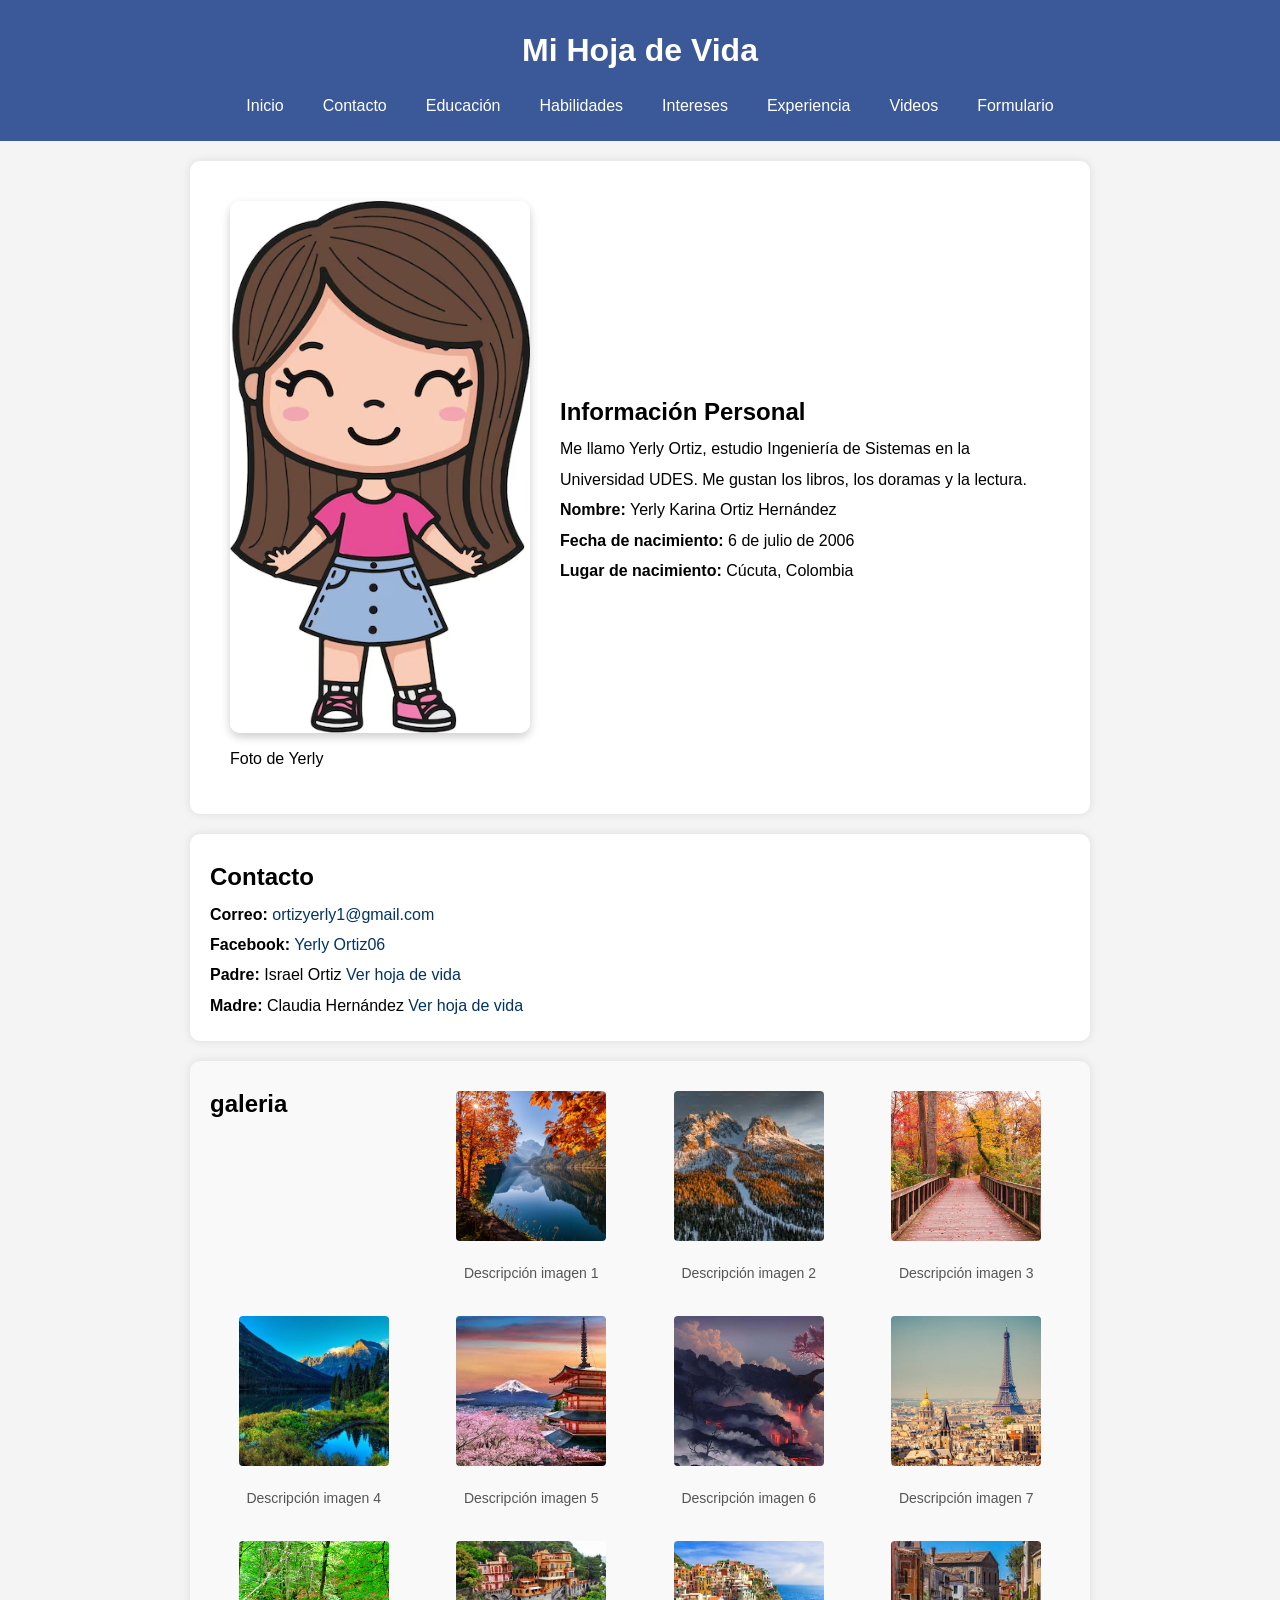
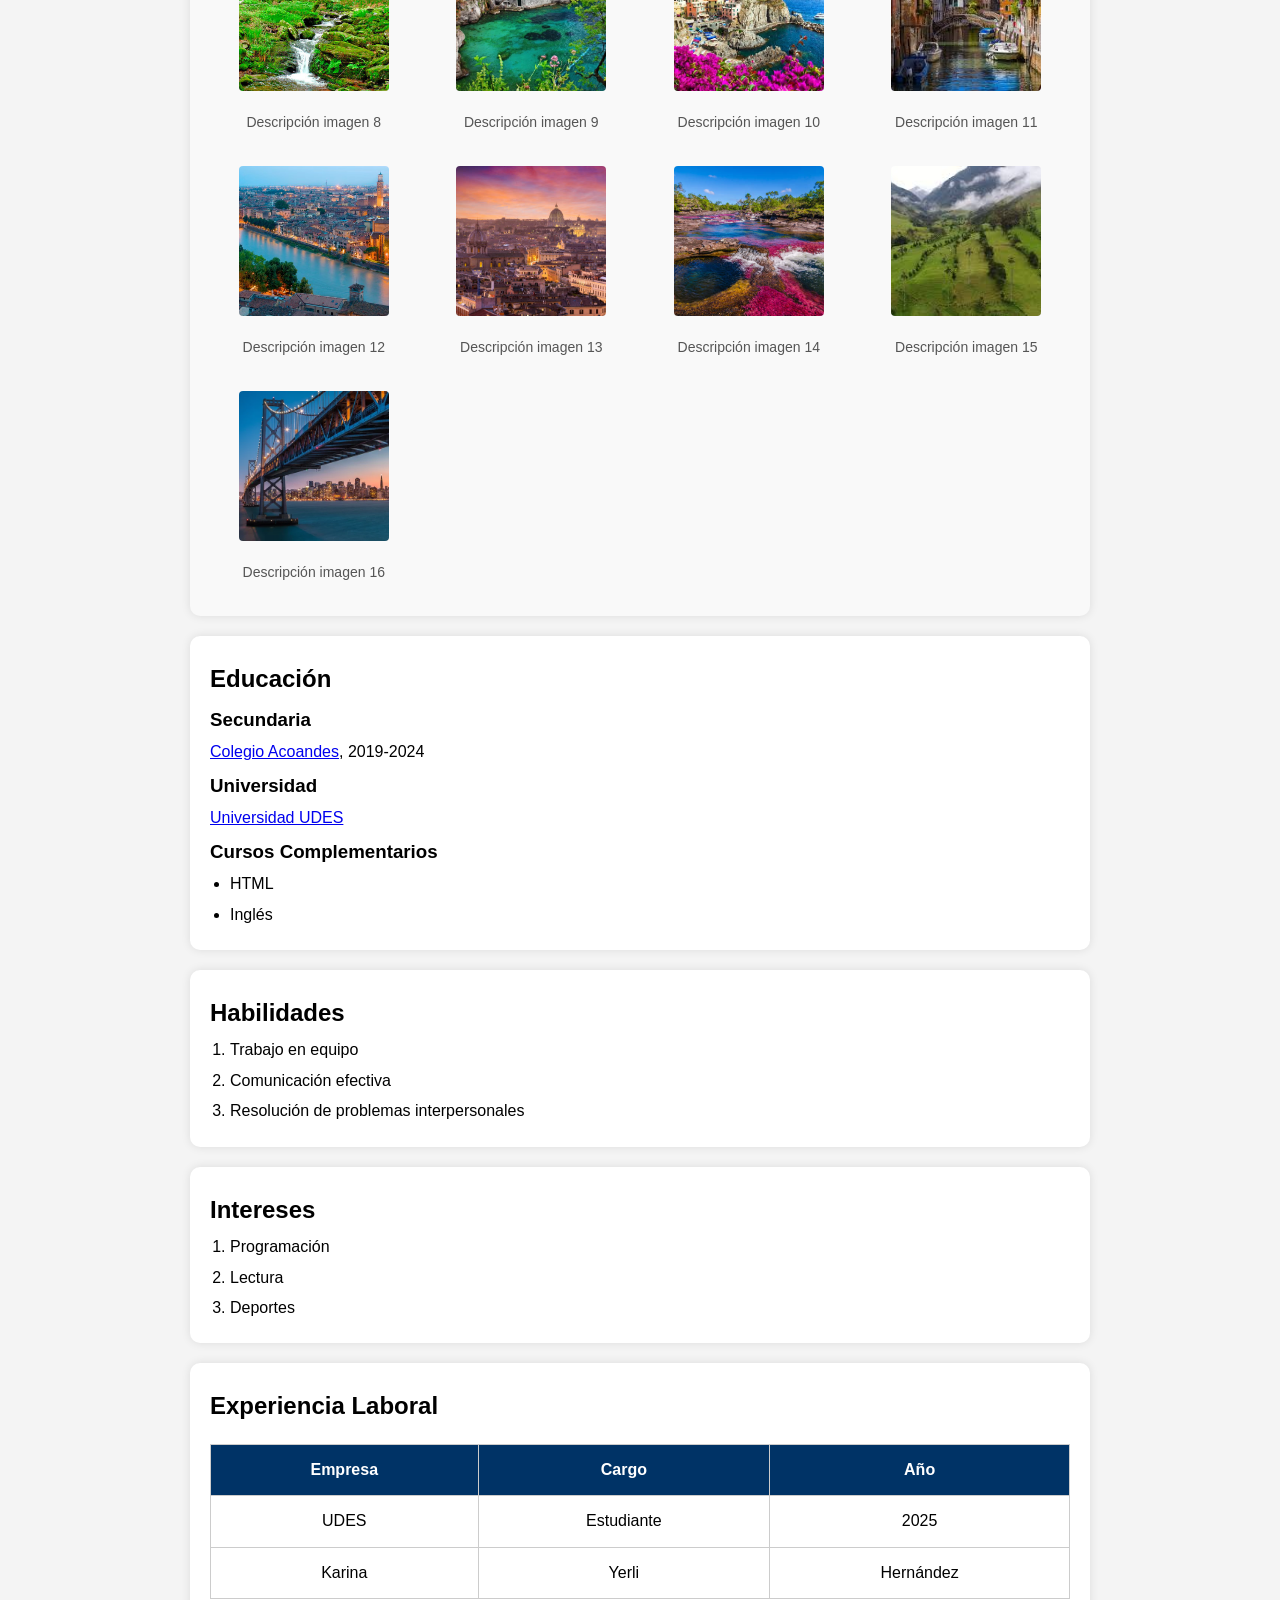
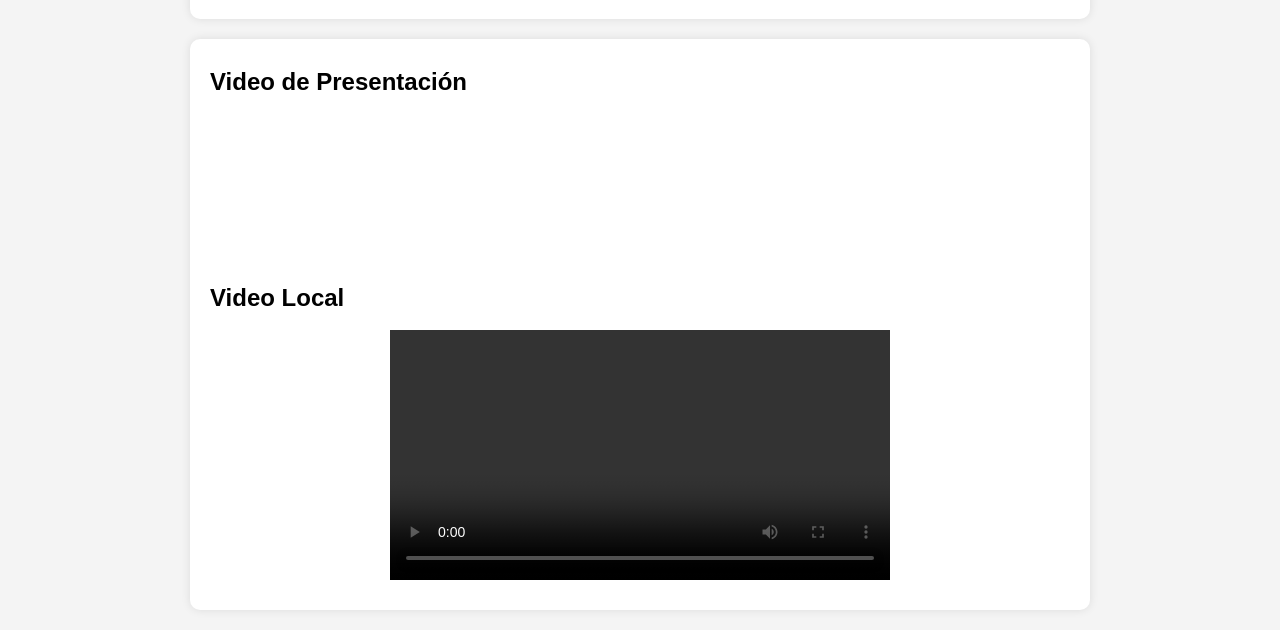
<file: index.html>
<!DOCTYPE html>
<html lang="es">
<head>
    <meta charset="UTF-8">
    <meta name="viewport" content="width=device-width, initial-scale=1.0">
    <title>Mi Hoja de Vida</title>
    <link rel="stylesheet" href="style.css">
<style>
    .galeria {
        display: grid;
        grid-template-columns: repeat(4, 1fr);
        gap: 15px;
        margin-top: 20px;
    }
    .galeria img {
        width: 200px;
        height: 200px;
        object-fit: cover;
        border-radius: 8px;
        box-shadow: 0 4px 8px rgba(0, 0, 0, 0.1);
    }

    @media (max-width: 1200px) {
        .galeria {
            grid-template-columns: repeat(3, 1fr);
        }
    }
    @media (max-width: 768px) {
        .galeria {
            grid-template-columns: repeat(2, 1fr);
        }
    }
    @media (max-width: 480px) {
        .galeria {
            grid-template-columns: 1fr;
        }
    }
</style>


</head>
<body>

    <header>
        <h1>Mi Hoja de Vida</h1>
        <nav>
            <ul>
                <li><a href="#inicio">Inicio</a></li>
                <li><a href="#contacto">Contacto</a></li>
                <li><a href="#educacion">Educación</a></li>
                <li><a href="#habilidades">Habilidades</a></li>
                <li><a href="#intereses">Intereses</a></li>
                <li><a href="#experiencia">Experiencia</a></li>
                <li><a href="#videos">Videos</a></li>
                <li><a href="formulario.html" target="_blank">Formulario</a></li>
            </ul>
        </nav>
    </header>

<section id="inicio" class="perfil">
    <div class="perfil-container">
        <div class="foto">
            <img src="yerli.png" alt="Foto de Yerly" width="300" height="300">
            <p>Foto de Yerly</p>
        </div>
        <div class="descripcion">
            <h2>Información Personal</h2>
            <p>Me llamo Yerly Ortiz, estudio Ingeniería de Sistemas en la Universidad UDES. Me gustan los libros, los doramas y la lectura.</p>
            <p><strong>Nombre:</strong> Yerly Karina Ortiz Hernández</p>
            <p><strong>Fecha de nacimiento:</strong> 6 de julio de 2006</p>
            <p><strong>Lugar de nacimiento:</strong> Cúcuta, Colombia</p>
        </div>
    </div>
</section>


    <section id="contacto">
        <h2>Contacto</h2>
        <p><strong>Correo:</strong> <a href="mailto:ortizyerly1@gmail.com">ortizyerly1@gmail.com</a></p>
        <p><strong>Facebook:</strong> <a href="https://www.facebook.com/karinalavozoficial/?locale=es_LA" target="_blank">Yerly Ortiz06</a></p>
        <p><strong>Padre:</strong> Israel Ortiz <a href="hojadevidapapa.html" target="_blank">Ver hoja de vida</a></p>
        <p><strong>Madre:</strong> Claudia Hernández <a href="hojadevidamama.html" target="_blank">Ver hoja de vida</a></p>
    </section>


    
    <section id="galeria">
        <h2>galeria</h2>
        <div>
            <img src="foto1.jpg" alt="Imagen 1">
            <figcaption>Descripción imagen 1</figcaption>
        </div>
        <div>
            <img src="foto2.jpg" alt="Imagen 2">
            <figcaption>Descripción imagen 2</figcaption>
        </div>
        <div>
            <img src="foto3.jpg" alt="Imagen 3">
            <figcaption>Descripción imagen 3</figcaption>
        </div>
        <div>
            <img src="foto4.jpg" alt="Imagen 4">
            <figcaption>Descripción imagen 4</figcaption>
        </div>
        <div>
            <img src="foto5.jpg" alt="Imagen 5">
            <figcaption>Descripción imagen 5</figcaption>
        </div>
        <div>
            <img src="foto6.jpg" alt="Imagen 6">
            <figcaption>Descripción imagen 6</figcaption>
        </div>
        <div>
            <img src="foto7.jpg" alt="Imagen 7">
            <figcaption>Descripción imagen 7</figcaption>
        </div>
        <div>
            <img src="foto8.jpg" alt="Imagen 8">
            <figcaption>Descripción imagen 8</figcaption>
        </div>
        <div>
            <img src="foto9.jpg" alt="Imagen 9">
            <figcaption>Descripción imagen 9</figcaption>
        </div>
        <div>
            <img src="foto10.jpg" alt="Imagen 10">
            <figcaption>Descripción imagen 10</figcaption>
        </div>
        <div>
            <img src="foto11.jpg" alt="Imagen 11">
            <figcaption>Descripción imagen 11</figcaption>
        </div>
        <div>
            <img src="foto12.jpg" alt="Imagen 12">
            <figcaption>Descripción imagen 12</figcaption>
        </div>
        <div>
            <img src="foto13.jpg" alt="Imagen 13">
            <figcaption>Descripción imagen 13</figcaption>
        </div>
        <div>
            <img src="foto14.jpg" alt="Imagen 14">
            <figcaption>Descripción imagen 14</figcaption>
        </div>
        <div>
            <img src="foto15.jpg" alt="Imagen 15">
            <figcaption>Descripción imagen 15</figcaption>
        </div>
        <div>
            <img src="foto16.jpg" alt="Imagen 16">
            <figcaption>Descripción imagen 16</figcaption>
        </div>
    </section>

    <section id="educacion">
        <h2>Educación</h2>
        <h3>Secundaria</h3>
        <p><a href="https://www.instagram.com/colegioacoandes/?hl=es" target="_blank">Colegio Acoandes</a>, 2019-2024</p>
        <h3>Universidad</h3>
        <p><a href="https://udes.edu.co/" target="_blank">Universidad UDES</a></p>
        <h3>Cursos Complementarios</h3>
        <ul>
            <li>HTML</li>
            <li>Inglés</li>
        </ul>
    </section>

    <section id="habilidades">
        <h2>Habilidades</h2>
        <ol>
            <li>Trabajo en equipo</li>
            <li>Comunicación efectiva</li>
            <li>Resolución de problemas interpersonales</li>
        </ol>
    </section>

    <section id="intereses">
        <h2>Intereses</h2>
        <ol>
            <li>Programación</li>
            <li>Lectura</li>
            <li>Deportes</li>
        </ol>
    </section>

    <section id="experiencia">
        <h2>Experiencia Laboral</h2>
        <table border="1">
            <tr>
                <th>Empresa</th>
                <th>Cargo</th>
                <th>Año</th>
            </tr>
            <tr>
                <td>UDES</td>
                <td>Estudiante</td>
                <td>2025</td>
            </tr>
            <tr>
                <td>Karina</td>
                <td>Yerli</td>
                <td>Hernández</td>
            </tr>
        </table>
    </section>

    <section id="videos">
        <h2>Video de Presentación</h2>
        <iframe width="560" height="315" src="https://www.youtube.com/embed/tEcCJp-MOQg?si=kBNvR7PBGqJoWxBD" frameborder="0" allowfullscreen></iframe>

        <h2>Video Local</h2>
        <video width="500" height="350" controls>
            <source src="Peppa.mp4" type="video/mp4">
            Tu navegador no admite video HTML5.
        </video>
    </section>

</body>
</html>
</file>
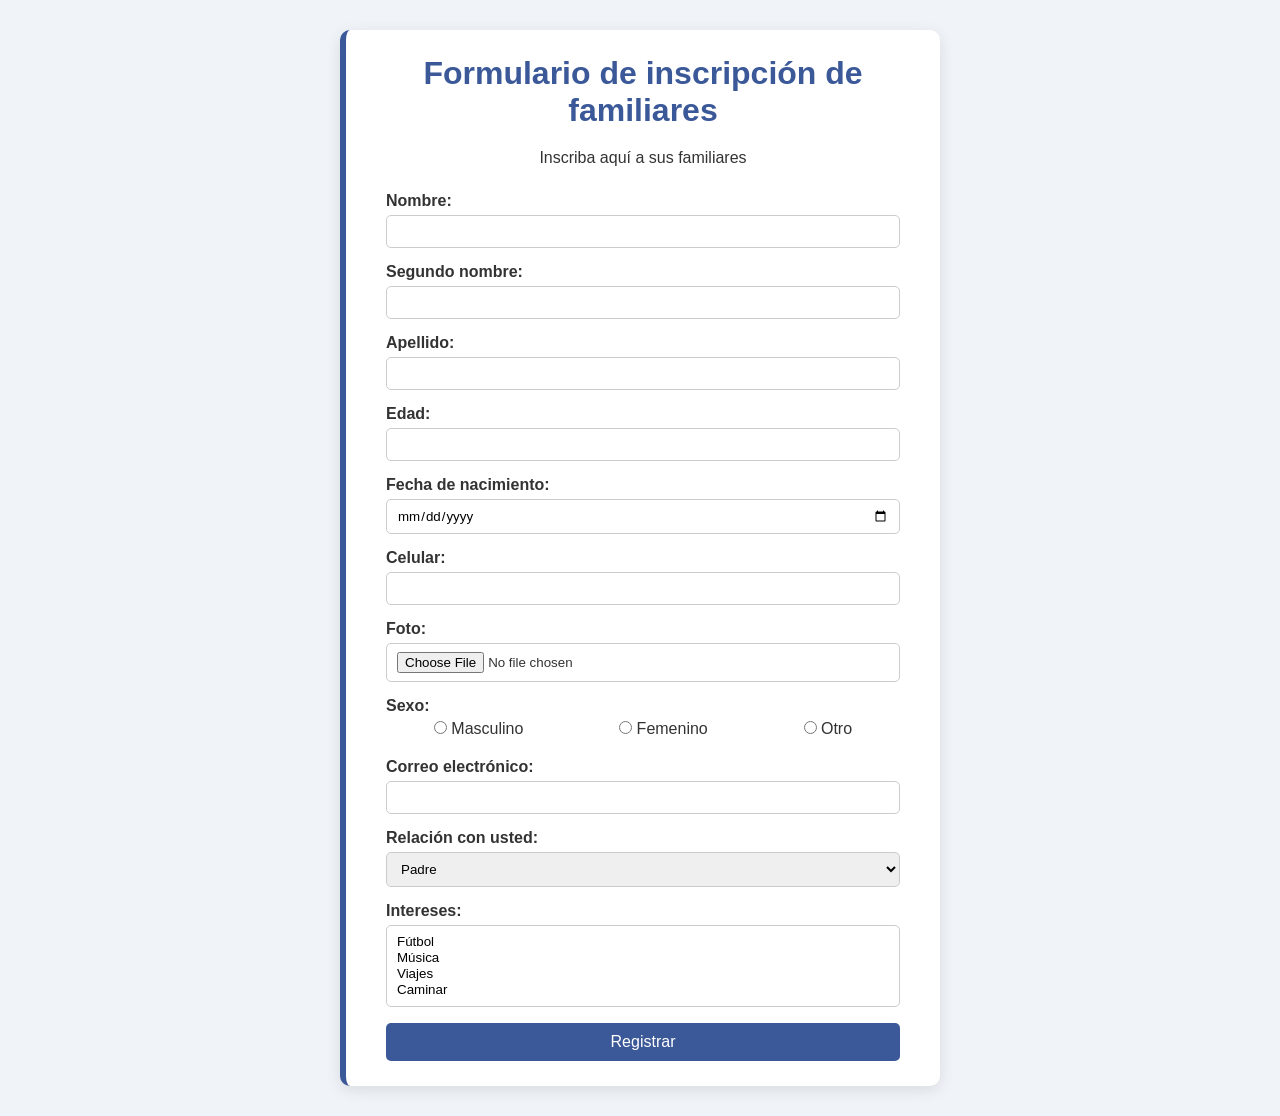
<file: formulario.html>
<!DOCTYPE html>
<html lang="es">
<head>
    <meta charset="UTF-8">
    <meta name="viewport" content="width=device-width, initial-scale=1.0">
    <title>Formulario de Inscripción</title>
    <link rel="stylesheet" href="formulario_yerli.css">
</head>
<body>
    <div class="form-container">
        <h1>Formulario de inscripción de familiares</h1>
        <p>Inscriba aquí a sus familiares</p>
        <form method="post">
            <label for="nombre">Nombre:</label>
            <input type="text" id="nombre" required>

            <label for="segundo-nombre">Segundo nombre:</label>
            <input type="text" id="segundo-nombre">

            <label for="apellido">Apellido:</label>
            <input type="text" id="apellido">

            <label for="edad">Edad:</label>
            <input type="number" id="edad" required min="1" max="100">

            <label for="fecha">Fecha de nacimiento:</label>
            <input type="date" id="fecha" required>

            <label for="celular">Celular:</label>
            <input type="tel" id="celular" pattern="[0-9]{10}" required>

            <label for="foto">Foto:</label>
            <input type="file" id="foto" accept="image/*">

            <label>Sexo:</label>
            <div class="radio-group">
                <label><input type="radio" name="sexo" value="masculino"> Masculino</label>
                <label><input type="radio" name="sexo" value="femenino"> Femenino</label>
                <label><input type="radio" name="sexo" value="otro"> Otro</label>
            </div>

            <label for="correo">Correo electrónico:</label>
            <input type="email" id="correo" name="correo" required>

            <label for="relacion">Relación con usted:</label>
            <select id="relacion" name="relacion">
                <option value="padre">Padre</option>
                <option value="madre">Madre</option>
                <option value="hermano">Hermano</option>
                <option value="hermana">Hermana</option>
                <option value="otro">Otro</option>
            </select>

            <label for="intereses">Intereses:</label>
            <select id="intereses" name="intereses" multiple size="4">
                <option value="futbol">Fútbol</option>
                <option value="musica">Música</option>
                <option value="viajes">Viajes</option>
                <option value="caminar">Caminar</option>
            </select>

            <input type="submit" value="Registrar">
        </form>
    </div>
</body>
</html>
</file>
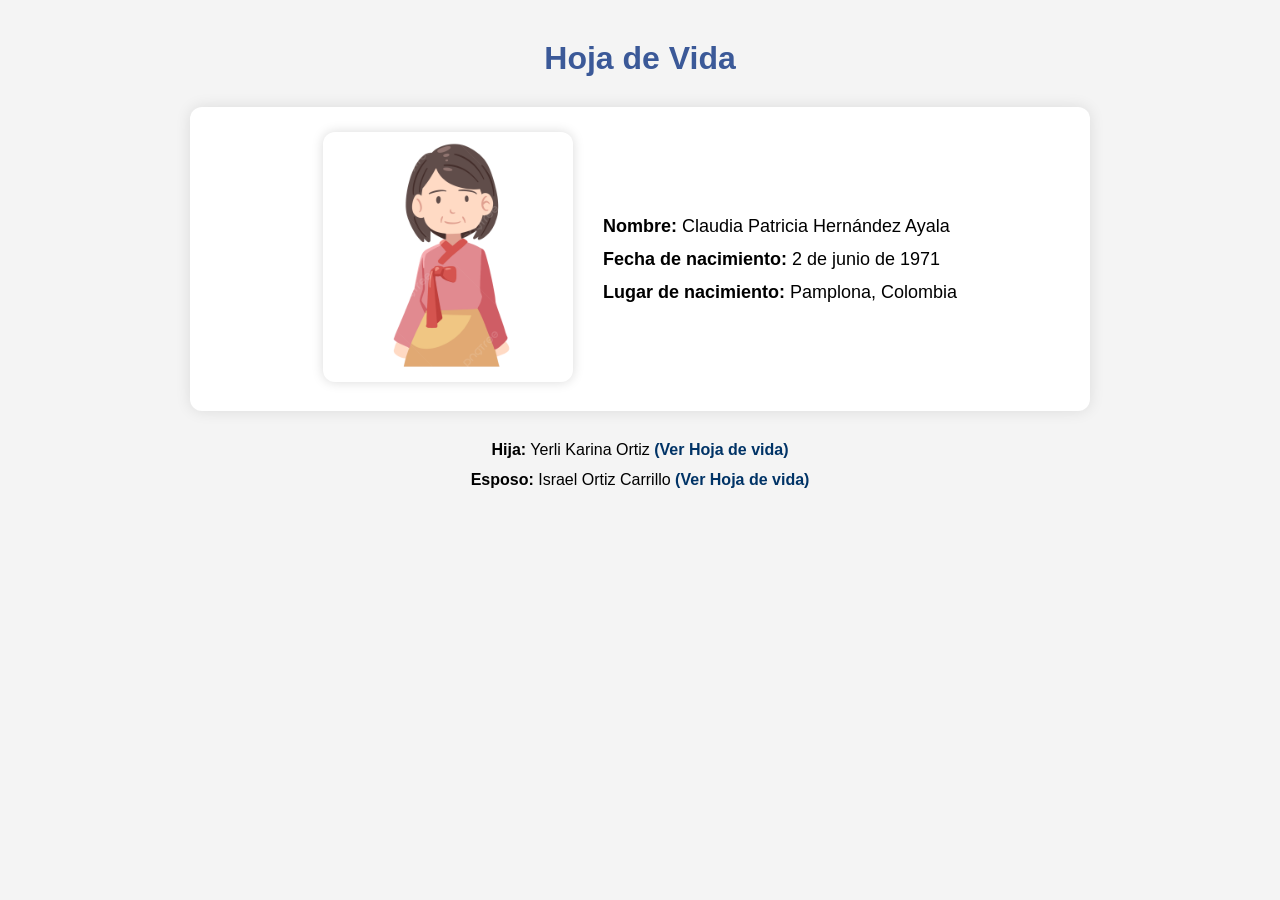
<file: hojadevidamama.html>
<!DOCTYPE html>
<html lang="es">
<head>
    <meta charset="UTF-8">
    <meta name="viewport" content="width=device-width, initial-scale=1.0">
    <title>Hoja de Vida de Claudia Hernández</title>
    <link rel="stylesheet" href="estilo.css">
</head>
<body>

    <h1>Hoja de Vida</h1>

    <section class="perfil-card">
        <div class="perfil">
            <div class="foto">
                <img src="imagenmama.png" alt="Foto de Claudia Hernández">
            </div>
            <div class="info">
                <p><strong>Nombre:</strong> Claudia Patricia Hernández Ayala</p>
                <p><strong>Fecha de nacimiento:</strong> 2 de junio de 1971</p>
                <p><strong>Lugar de nacimiento:</strong> Pamplona, Colombia</p>
            </div>
        </div>
    </section>

    <p><strong>Hija:</strong> Yerli Karina Ortiz <a href="index.html">(Ver Hoja de vida)</a></p>
    <p><strong>Esposo:</strong> Israel Ortiz Carrillo <a href="hojadevidapapa.html">(Ver Hoja de vida)</a></p>

</body>
</html>
</file>
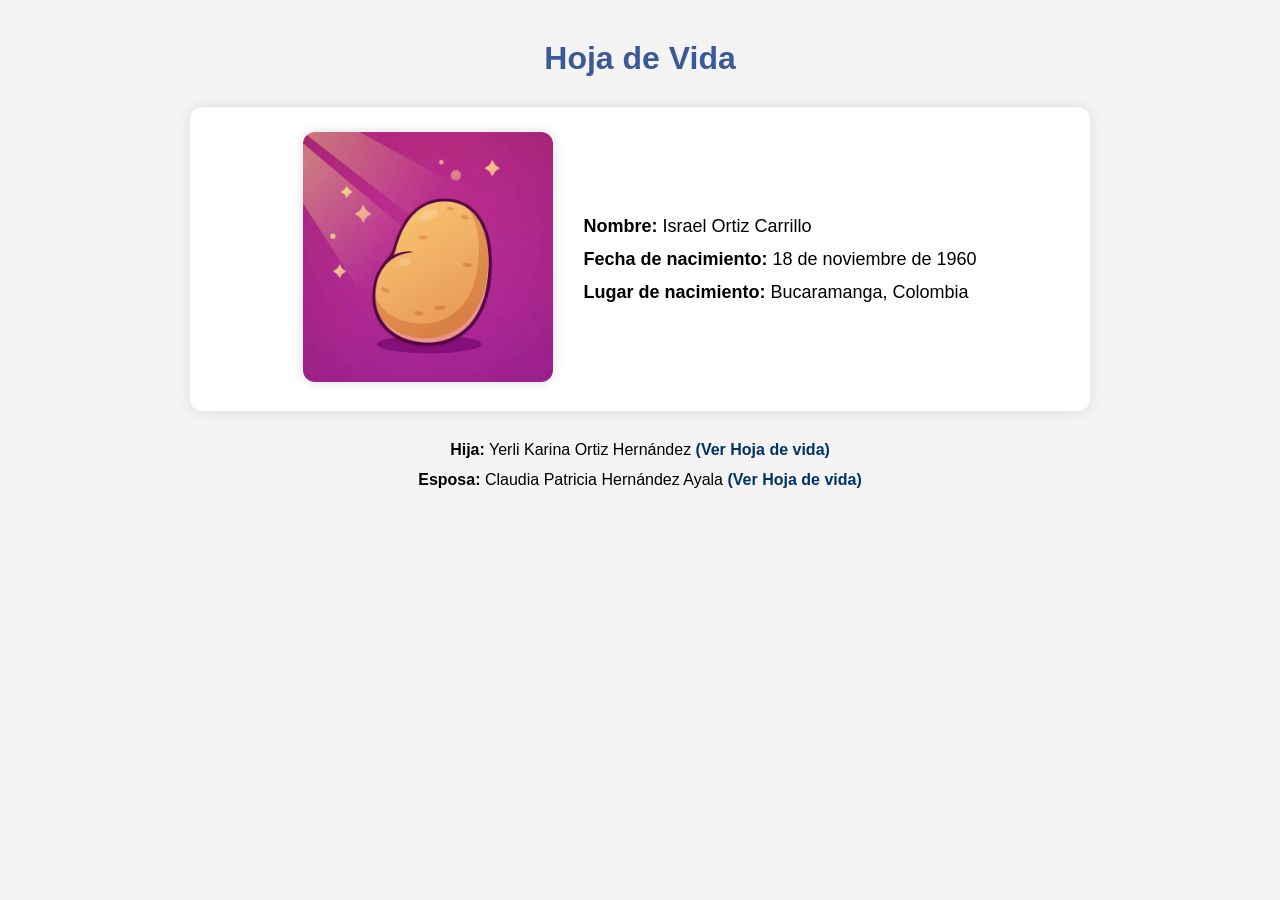
<file: hojadevidapapa.html>
<!DOCTYPE html>
<html lang="es">
<head>
    <meta charset="UTF-8">
    <meta name="viewport" content="width=device-width, initial-scale=1.0">
    <title>Hoja de Vida de Israel Ortiz Carrillo</title>
    <link rel="stylesheet" href="estilo.css">
</head>
<body>

    <h1>Hoja de Vida</h1>

    <section class="perfil-card">
        <div class="perfil">
            <div class="foto">
                <img src="imagenpapa.jpg" alt="Foto de Israel Ortiz">
            </div>
            <div class="info">
                <p><strong>Nombre:</strong> Israel Ortiz Carrillo</p>
                <p><strong>Fecha de nacimiento:</strong> 18 de noviembre de 1960</p>
                <p><strong>Lugar de nacimiento:</strong> Bucaramanga, Colombia</p>
            </div>
        </div>
    </section>

    <p><strong>Hija:</strong> Yerli Karina Ortiz Hernández <a href="index.html">(Ver Hoja de vida)</a></p>
    <p><strong>Esposa:</strong> Claudia Patricia Hernández Ayala <a href="hojadevidamama.html">(Ver Hoja de vida)</a></p>

</body>
</html>
</file>
<file: style.css>
* {
    margin: 0;
    padding: 0;
    box-sizing: border-box;
}

body {
    font-family: Arial, sans-serif;
    line-height: 1.9;
    background-color: #f4f4f4;
    color: #000000;
}

header {
    background-color: rgb(59, 89, 152);
    color: rgb(255, 255, 255);
    padding: 20px;
    text-align: center;
}

header h1 {
    margin-bottom: 10px;
}

.perfil-container {
    display: flex;
    align-items: center;
    gap: 30px;
    padding: 20px;
    flex-wrap: wrap;
}

.perfil-container .foto img {
    max-width: 300px;
    height: auto;
    border-radius: 10px;
    box-shadow: 0 4px 10px rgba(0, 0, 0, 0.2);
}

.descripcion {
    flex: 1;
    min-width: 250px;
}

nav ul {
    list-style: none;
    display: flex;
    justify-content: center;
    flex-wrap: wrap;
    gap: 15px;
}

nav ul li {
    display: inline;
}

nav a {
    color: rgb(255, 255, 255);
    text-decoration: none;
    padding: 8px 12px;
    transition: background 0.3s;
}

nav a:hover {
    background-color: #0055aa;
    border-radius: 5px;
}

section {
    background-color: white;
    padding: 20px;
    margin: 20px auto;
    max-width: 900px;
    border-radius: 10px;
    box-shadow: 0 0 10px rgba(0, 0, 0, 0.1);
}

#contacto a {
    color: #003366;
    text-decoration: none;
}

#contacto a:hover {
    text-decoration: underline;
}

table {
    width: 100%;
    border-collapse: collapse;
    margin-top: 15px;
}

th, td {
    padding: 10px;
    border: 1px solid #ccc;
    text-align: center;
}

th {
    background-color: #003366;
    color: white;
}

iframe, video {
    max-width: 100%;
    height: auto;
    display: block;
    margin: 10px auto;
}

ul, ol {
    margin-left: 20px;
}


.hs{
    background-color: #f4f4f4;
    


}


#galeria {
    display: grid;
    grid-template-columns: repeat(4, 1fr); 
    gap: 10px;
    padding: 20px;
    background-color: #f9f9f9;
}

#galeria div {
    text-align: center;
    padding: 10px;
    border-radius: 8px;
}

#galeria img {
    width: 150px;
    height: 150px;
    object-fit: cover;
    border-radius: 4px;
}

#galeria figcaption {
    margin-top: 8px;
    font-size: 14px;
    color: #555;
}
</file>
<file: formulario_yerli.css>
* {
    margin: 0;
    padding: 0;
    box-sizing: border-box;
    font-family: 'Segoe UI', sans-serif;
}

body {
    background-color: #f0f4f8;
    color: #333;
    padding: 30px;
}

.form-container {
    background: #ffffff;
    padding: 25px 40px;
    max-width: 600px;
    margin: auto;
    border-radius: 10px;
    box-shadow: 0px 4px 15px rgba(0, 0, 0, 0.1);
    border-left: 6px solid #3b5998;
}

h1 {
    color: #3b5998;
    text-align: center;
    margin-bottom: 20px;
}

p {
    text-align: center;
    margin-bottom: 25px;
}

form label {
    display: block;
    margin-bottom: 5px;
    font-weight: bold;
}

form input[type="text"],
form input[type="number"],
form input[type="email"],
form input[type="date"],
form input[type="tel"],
form input[type="file"],
form select {
    width: 100%;
    padding: 8px 10px;
    margin-bottom: 15px;
    border: 1px solid #ccc;
    border-radius: 5px;
}

.radio-group {
    display: flex;
    justify-content: space-around;
    margin-bottom: 15px;
}

.radio-group label {
    font-weight: normal;
}

form input[type="submit"] {
    background-color: #3b5998;
    color: white;
    border: none;
    padding: 10px 20px;
    border-radius: 5px;
    cursor: pointer;
    display: block;
    width: 100%;
    font-size: 16px;
}

form input[type="submit"]:hover {
    background-color: #2d4373;
}
</file>
<file: estilo.css>
* {
    margin: 0;
    padding: 0;
    box-sizing: border-box;
}

body {
    font-family: Arial, sans-serif;
    background-color: #f4f4f4;
    color: #000;
    padding: 40px 20px;
    text-align: center;
}

h1 {
    color: #3b5998;
    margin-bottom: 30px;
    font-size: 32px;
}

.perfil-card {
    background-color: white;
    padding: 25px;
    border-radius: 12px;
    box-shadow: 0 0 15px rgba(0, 0, 0, 0.1);
    max-width: 900px;
    margin: 0 auto 30px;
}

.perfil {
    display: flex;
    justify-content: center;
    align-items: center;
    gap: 30px;
    flex-wrap: wrap;
}

.foto img {
    width: 250px;
    height: auto;
    border-radius: 12px;
    box-shadow: 0 0 12px rgba(0, 0, 0, 0.15);
}

.info {
    text-align: left;
    font-size: 18px;
    max-width: 400px;
}

p {
    margin: 12px 0;
}

a {
    color: #003366;
    text-decoration: none;
    font-weight: bold;
}

a:hover {
    text-decoration: underline;
}
</file>
